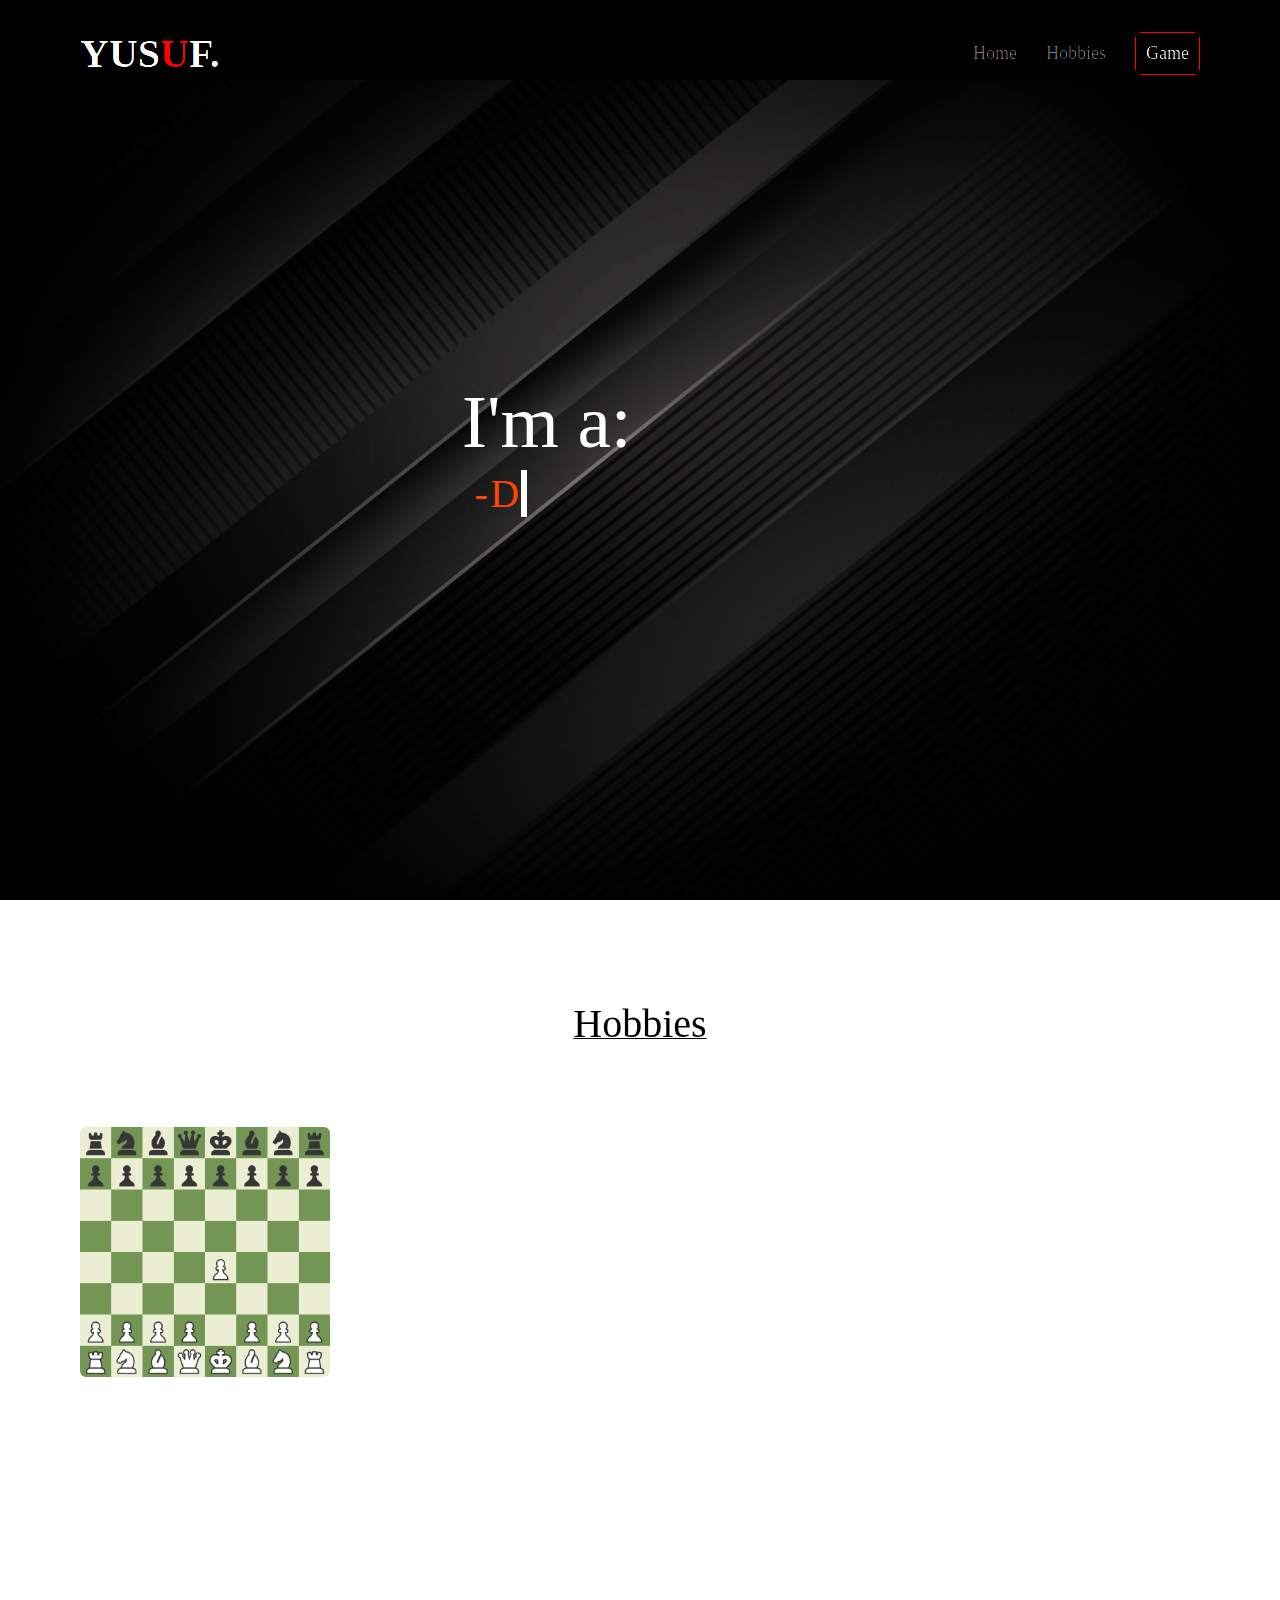
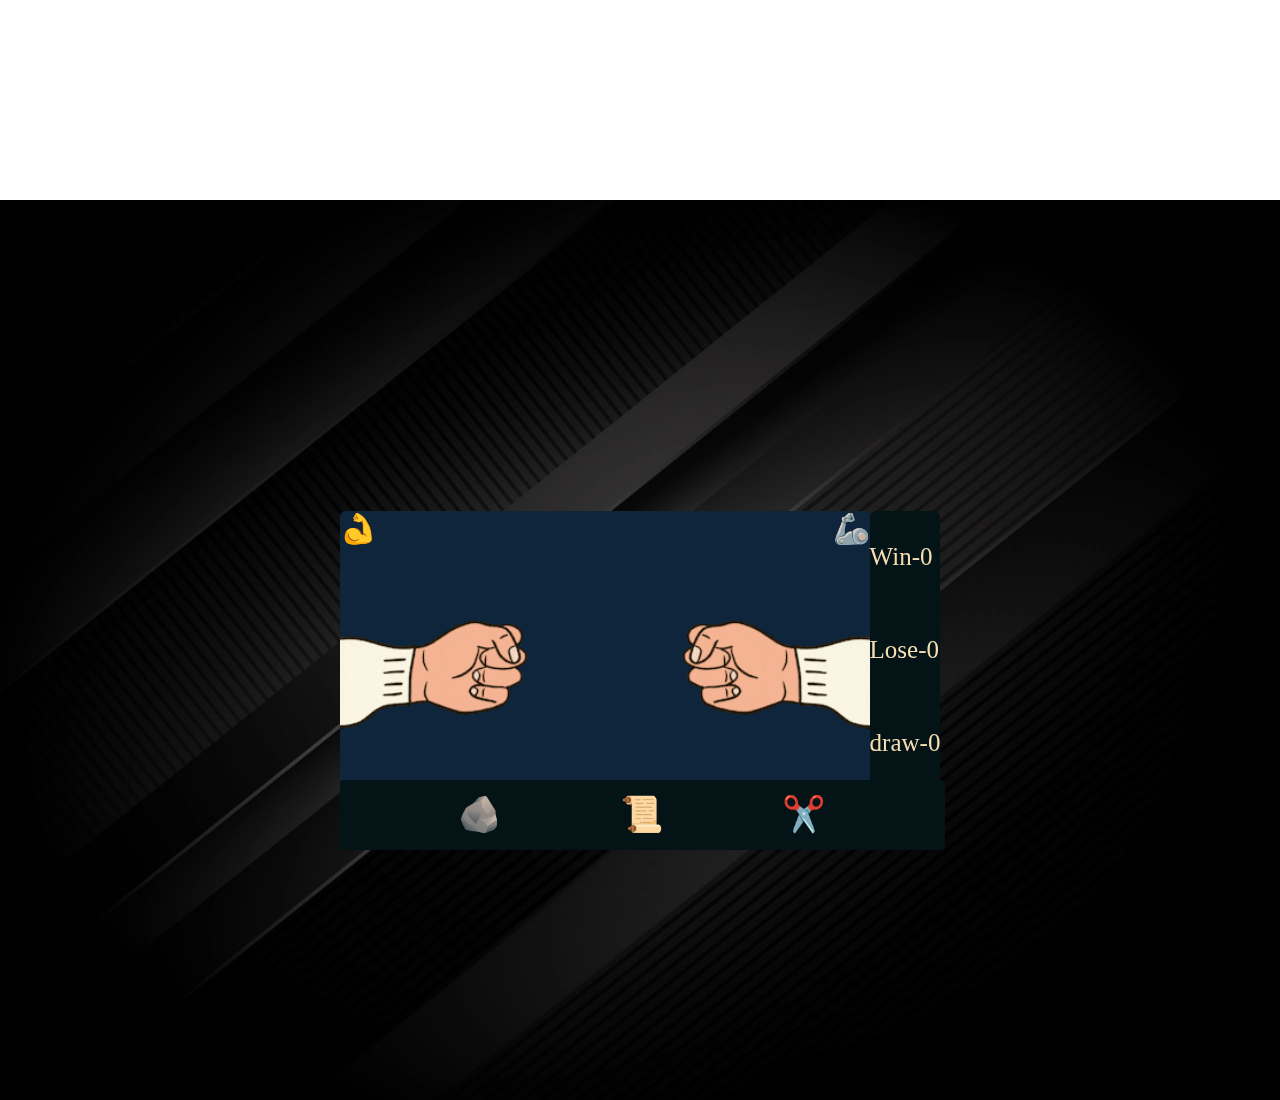
<file: index.html>
<!DOCTYPE html>
<!-- checking -->
<html lang="en">
<head>
    <meta charset="UTF-8">
    <meta name="viewport" content="width=device-width, initial-scale=1.0">
    <title>Personal Website</title>
    <script src="index.js" defer></script>
    <link rel="stylesheet" href="index.css"/>
</head>
<body>
    <nav class="navbar">
        <div class="bar">
            <div class="logo"><a href="#">YUS<span>U</span>F.</a></div>
            <ul class="menu">
                <li class="li"><a href="#home" class="menu-btn">Home</a></li>
                <li class="li"><a href="#hobbies" class="menu-btn">Hobbies</a></li>
                <li class="li"><a href="#Game" class="menu-btn" id="game">Game</a></li>
            </ul>
           
        </div>
    </nav>
    <section class="home" id="home">
        <div class="bar">
            <div class="home-content">
                <div class="text-1"></div>
                <div class="text-2">I'm a:</div>
                <div class="text-3">&nbsp;<span id="text-3">  </span> </div>
                
              
            </div>
        </div>
    </section>
    <section class="hobbies" id="hobbies">
        <div class="bar">
            <h2 class="title">Hobbies </h2>
            <div class="hobbies-content">
                <div class="img2">
                    <img src="board1.gif" >
                </div>
                <div class="text">
                    <p id="quoteOutput"></p>
                    <p class='df' id="authorOutput" ></p>
                </div>
            </div>
        </div>
    </section>
    <section class="Game" id="Game">
       <div>
        <div class="body">
            <div class="container">
                <div class="head">
                <h1 class="human">💪</h1>
                <h1>🦾</h1>
                </div>
               <div class="images">
                <div id="left">
                    <img class="lefts" src="rockstill.gif">
                </div>
                <div id="right" class="right"><img class="rights" src="rockstill.gif"></div>
              </div>
                <div class="btn">
                    <button  class="rock">🪨</button>
                    <button  type="button" class="paper">📜</button>
                    <button class="scissor">✂️</button>
                </div>
            </div>
            <div class="count" id="count">
                <p id="win" class="win">Win-0</p>
                <p id="lose" class="lose"> Lose-0</p>
                <p id="draw" class="draw"> draw-0</p>
                    
            </div>
        </div>
       </div>
    </section>
    
</body>
</html>
</file>
<file: index.css>
*{
    margin: 0px;
    padding: 0px;
    box-sizing: border-box;
    text-decoration: none;
}

html{
    scroll-behavior: smooth;
}


section{
    padding: 100px 0;
    margin: 0px;
 

}
.bar{
    max-width: 1300px;
    padding: 0 80px;
    margin: auto;
}

.navbar{
    position: fixed;
    width: 100%;
    
    padding: 30px 0; 
    background-color: black;
    mix-blend-mode: hard-light;
    height: 80px;
    
}

.navbar .bar{
    display: flex;
    align-items: center;
    justify-content: space-between;
}
.navbar .logo a{
    color: #fff;
    font-size: 40px;
    font-weight: 600;
    margin: 0px;
}
.navbar .logo a span{
    color: orangered;
    margin: 0px;
}

.navbar .menu li{
    list-style: none;
    display: inline-block;
}
.navbar .menu li a{
    display: block;
    color: silver;
    font-size: 18px;
    font-weight: 500;
    margin-left: 25px;
    margin-top: 0px;
   
}
.navbar .menu li a#game{
    
    color: white;
    border-radius: 6px;
    padding: 10px;
    border: 1px solid red;
}
.navbar .menu li a#contact:hover{
    color: orangered;
    background: none;
}
.navbar .menu li a:hover{
    color: orange;
}

.menu-btn{
    color: #fff;
    font-size: 23px;
    display: none;
}


.home{
    display: flex;
    background: url("abstract-black-stripes-diagonal-background-free-vector.webp") no-repeat center;
    height: 100vh;
    color: #fff;
    min-height: 500px;
    background-size: cover;
}
.home .bar{
  width: 100%;
  display: flex;
  justify-content: center;
}
.home-content{
    
    display: inline-block;
    justify-content: center;
    flex-wrap:nowrap;
    width: 350px;
}

.home .home-content .text-1{
    font-size: 27px;
}
.home .home-content .text-2{
    font-size: 75px;
    font-weight: 500;
    margin-left: -3px;
}
.home .home-content .text-3{
    font-size: 40px;
    margin: 5px 0;
    margin-left: -3px;
    float: left;
}
.home-content .text-3 span{
    color: orangered;
    font-weight: 500;
}

@keyframes animate{
    50%{border-color: transparent;}
}
.text-3{
    border-right: .15em solid #fff; 
    animation: animate .4s step-end infinite alternate;
    margin: 0 auto;
    padding-right: 00px;
    display: flex;
    justify-content: center;
    letter-spacing: 0.15rem;
    width: auto;

}

/* About*/
.hobbies{
    height: 100vh;
    min-height: 500px;
}
.text{
    opacity: 0;
    transform: translateY(20px);
    transition: 0.5s all ease-in-out;
}
.notext{
    opacity: 1;
    transform: translateY(0px);
}
.hobbies .hobbies-content .img2{
    width: 45%;
}
.hobbies .hobbies-content .img2 img{
    height: 250px;
    width: 250px;
    object-fit: cover;
    border-radius: 6px;
}
.hobbies .hobbies-content .text{
    width: 45%;
}
.df{
    font-weight: 600px;
}
.hobbies .hobbies-content .text{
    font-size: 35px;
    font-weight: 300;
    margin-bottom: 10px;
    text-align: center;
 
 
 

}



.hobbies .hobbies-content{
    display: flex;
    flex-wrap: wrap;
    align-items: center;
    justify-content: space-between;
}
section .title{
    position: relative;
    text-align: center;
    text-decoration: 1px black underline;
    font-size: 40px;
    font-weight: 500;
    margin-bottom: 60px;
    padding-bottom: 20px;

}
.Game{
    display: flex;
    background-image:  url('abstract-black-stripes-diagonal-background-free-vector.webp');
    color: #fff;
    background-size: cover;
    height: 100vh;
    min-height: 500px;
    justify-content: center;
    align-items: center;

}
.body{
    display: flex;
    justify-content: center;
}
.count{
    color: wheat;
    font-size: 25px;
    background-color:rgb(4, 19, 21);
    display: flex;
    flex-direction: column;
    justify-content: space-around;
    border-radius: 6px;
}
#left{
    display: inline-block;
    width: 165px;
}
.right{
    display: inline-block;
    transform: scaleX(-1);
    width: 170px;
    height: auto;
    
}
.head{
    display: flex;
    justify-content: space-between;
}
.human{
    transform: scaleX(-1);
}
h1{
    font-size: 30px
}
.container{
    width: 530px;
    height:279px;
    background-color: rgb(14, 37, 59);
    border-radius: 6px;
}
.btn{
    display: flex;
    width: 605px;
    height: 70px;
    justify-content: space-evenly;
    background-color: rgb(4, 19, 21);
    border-radius: 4px;
}
.rock{
    font-size: 35px;
    background: none;
    border: none;
   
}
.paper{
    font-size: 35px;
    background: none;
    border: none;
}
.scissor{
    font-size: 35px;
    background: none;
    border: none;
}
.lefts{
    width: 230px;
    height: auto;
    
}
.rights{
    width: 230px;
    height: auto;
}
.images{
    display: flex;
    justify-content: space-between;
}
</file>
